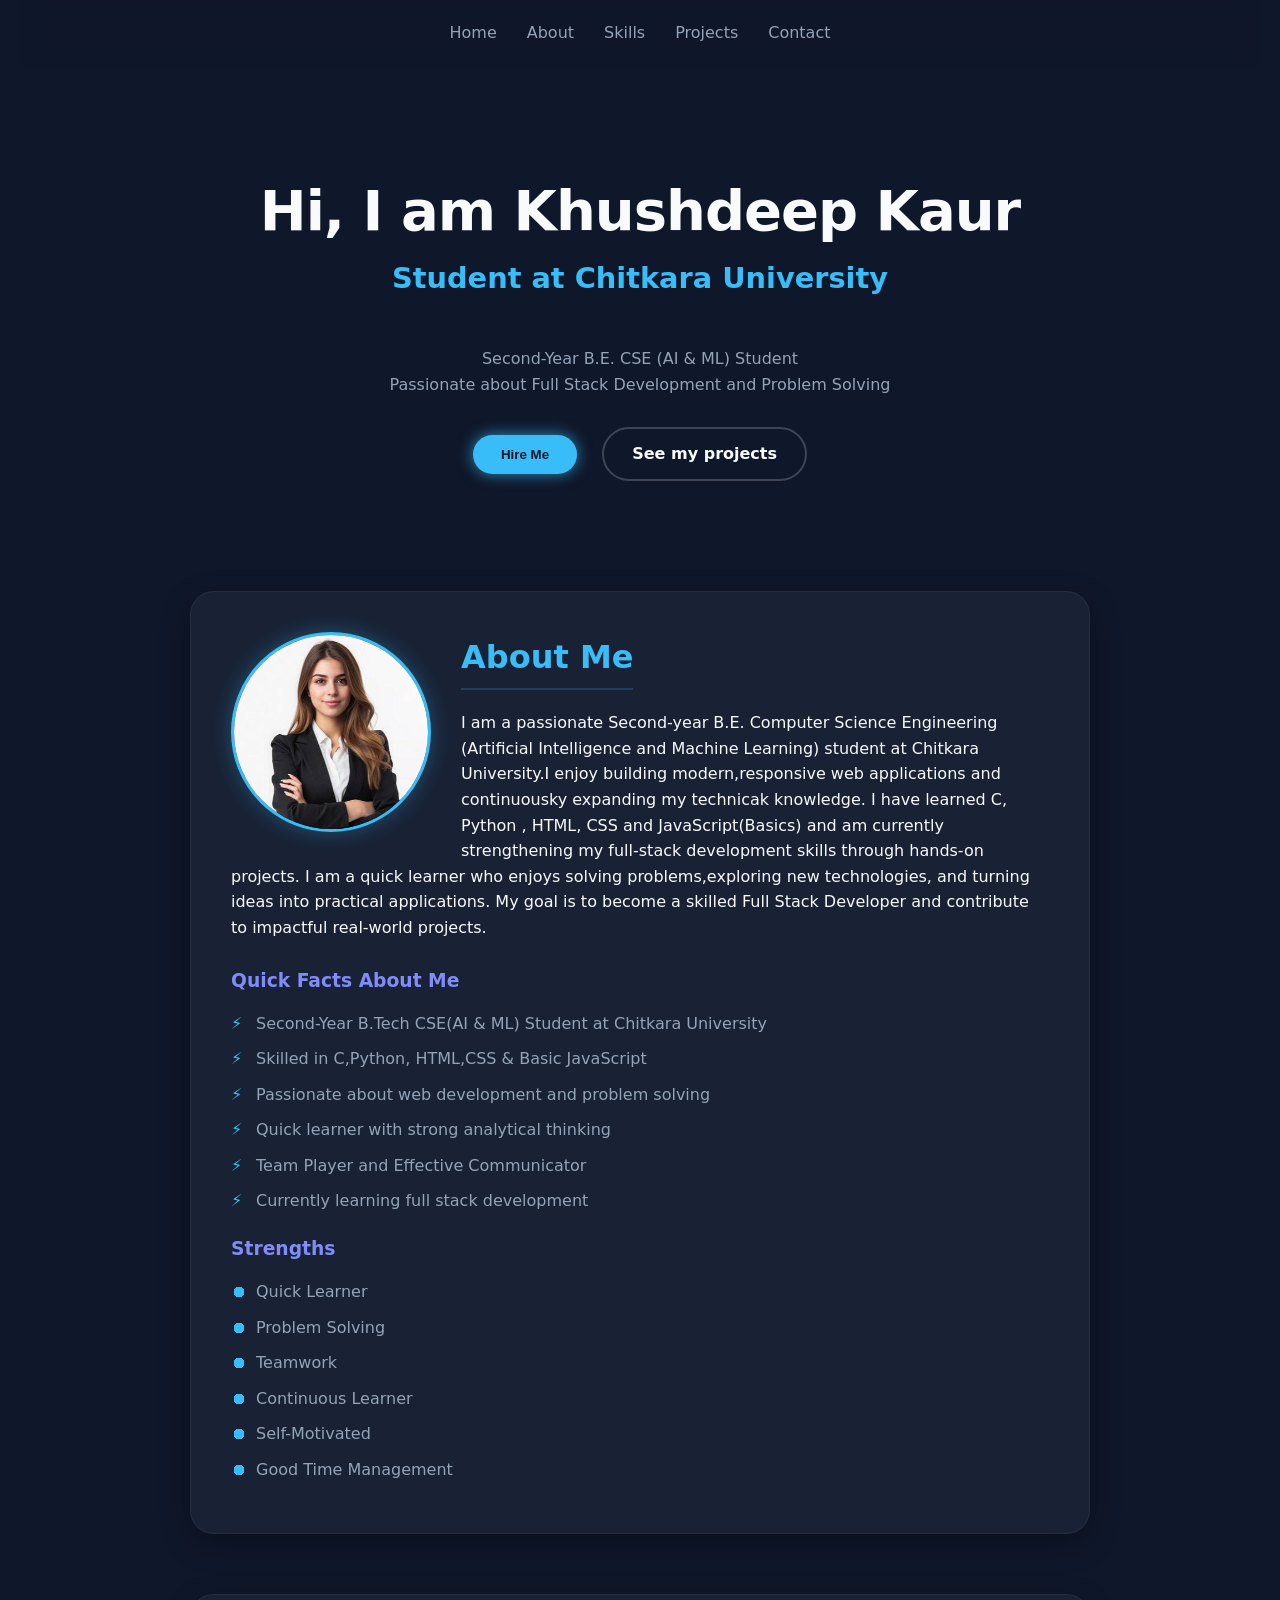
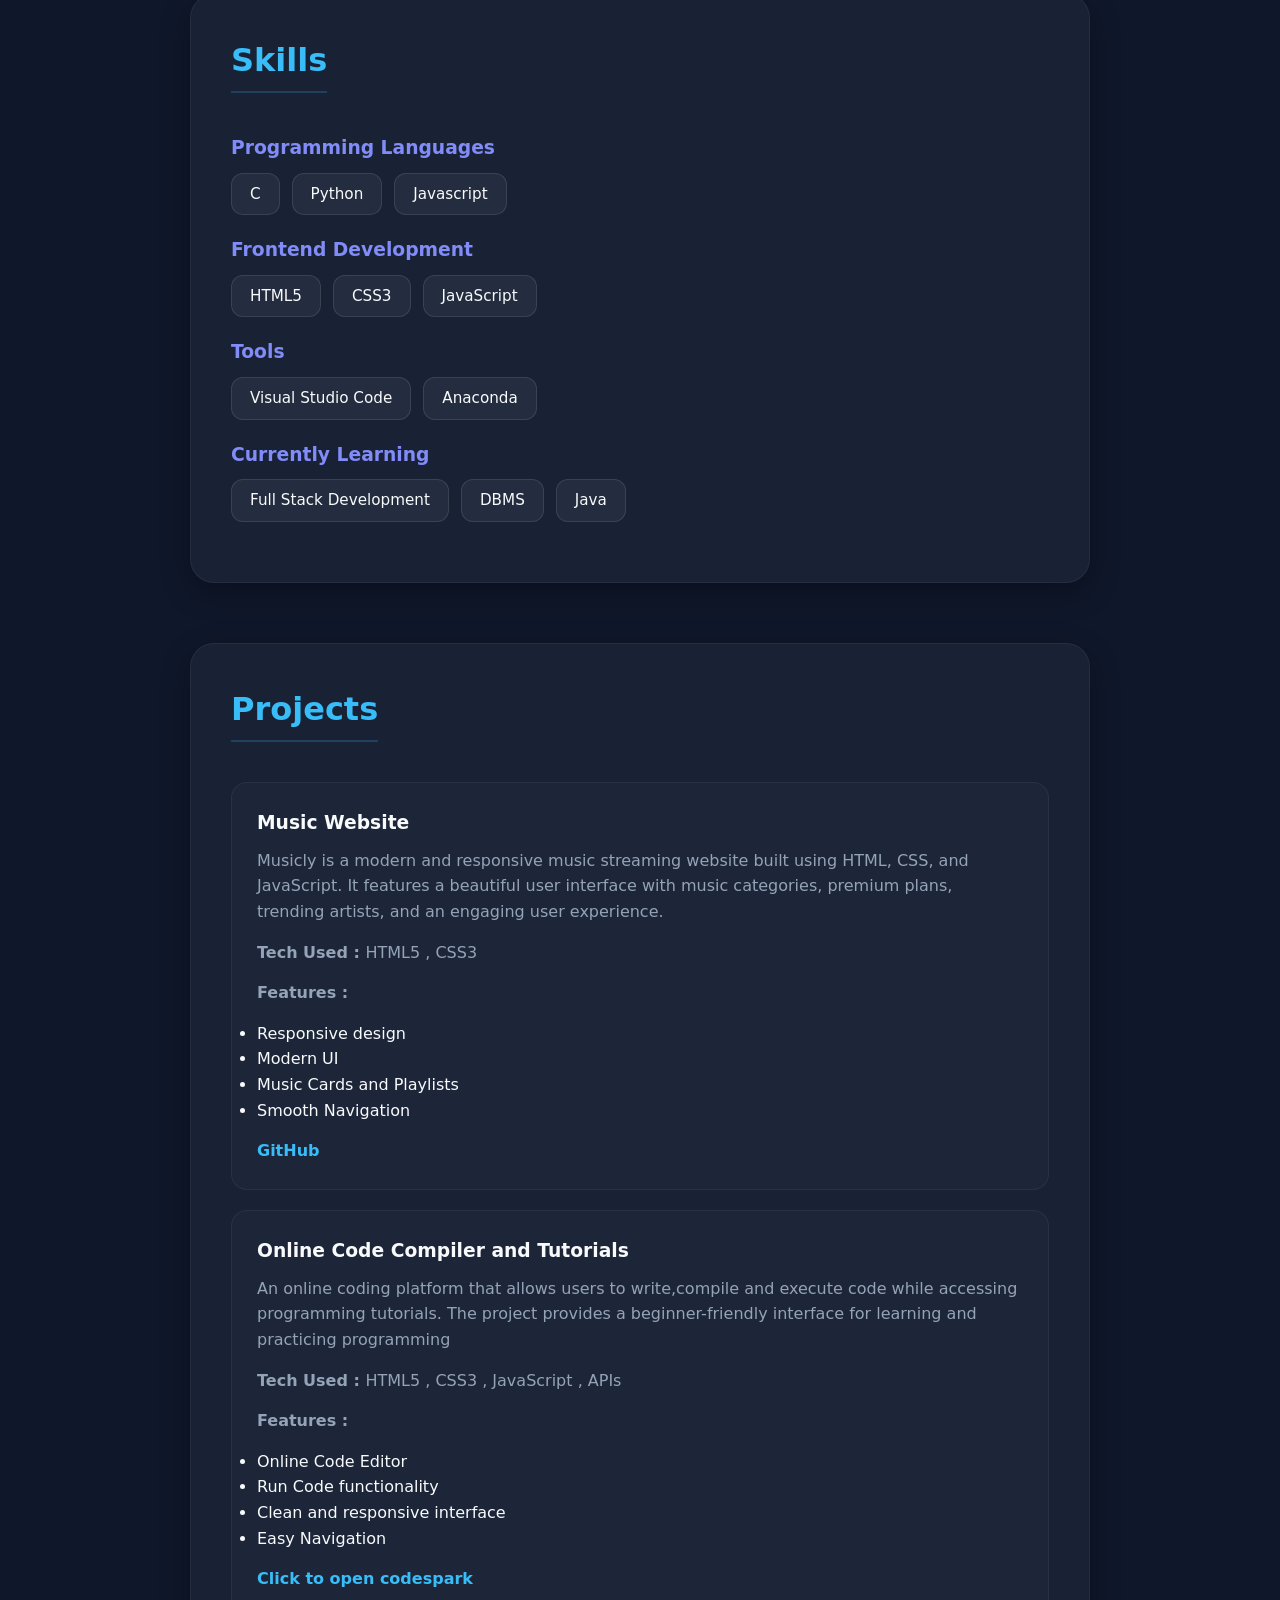
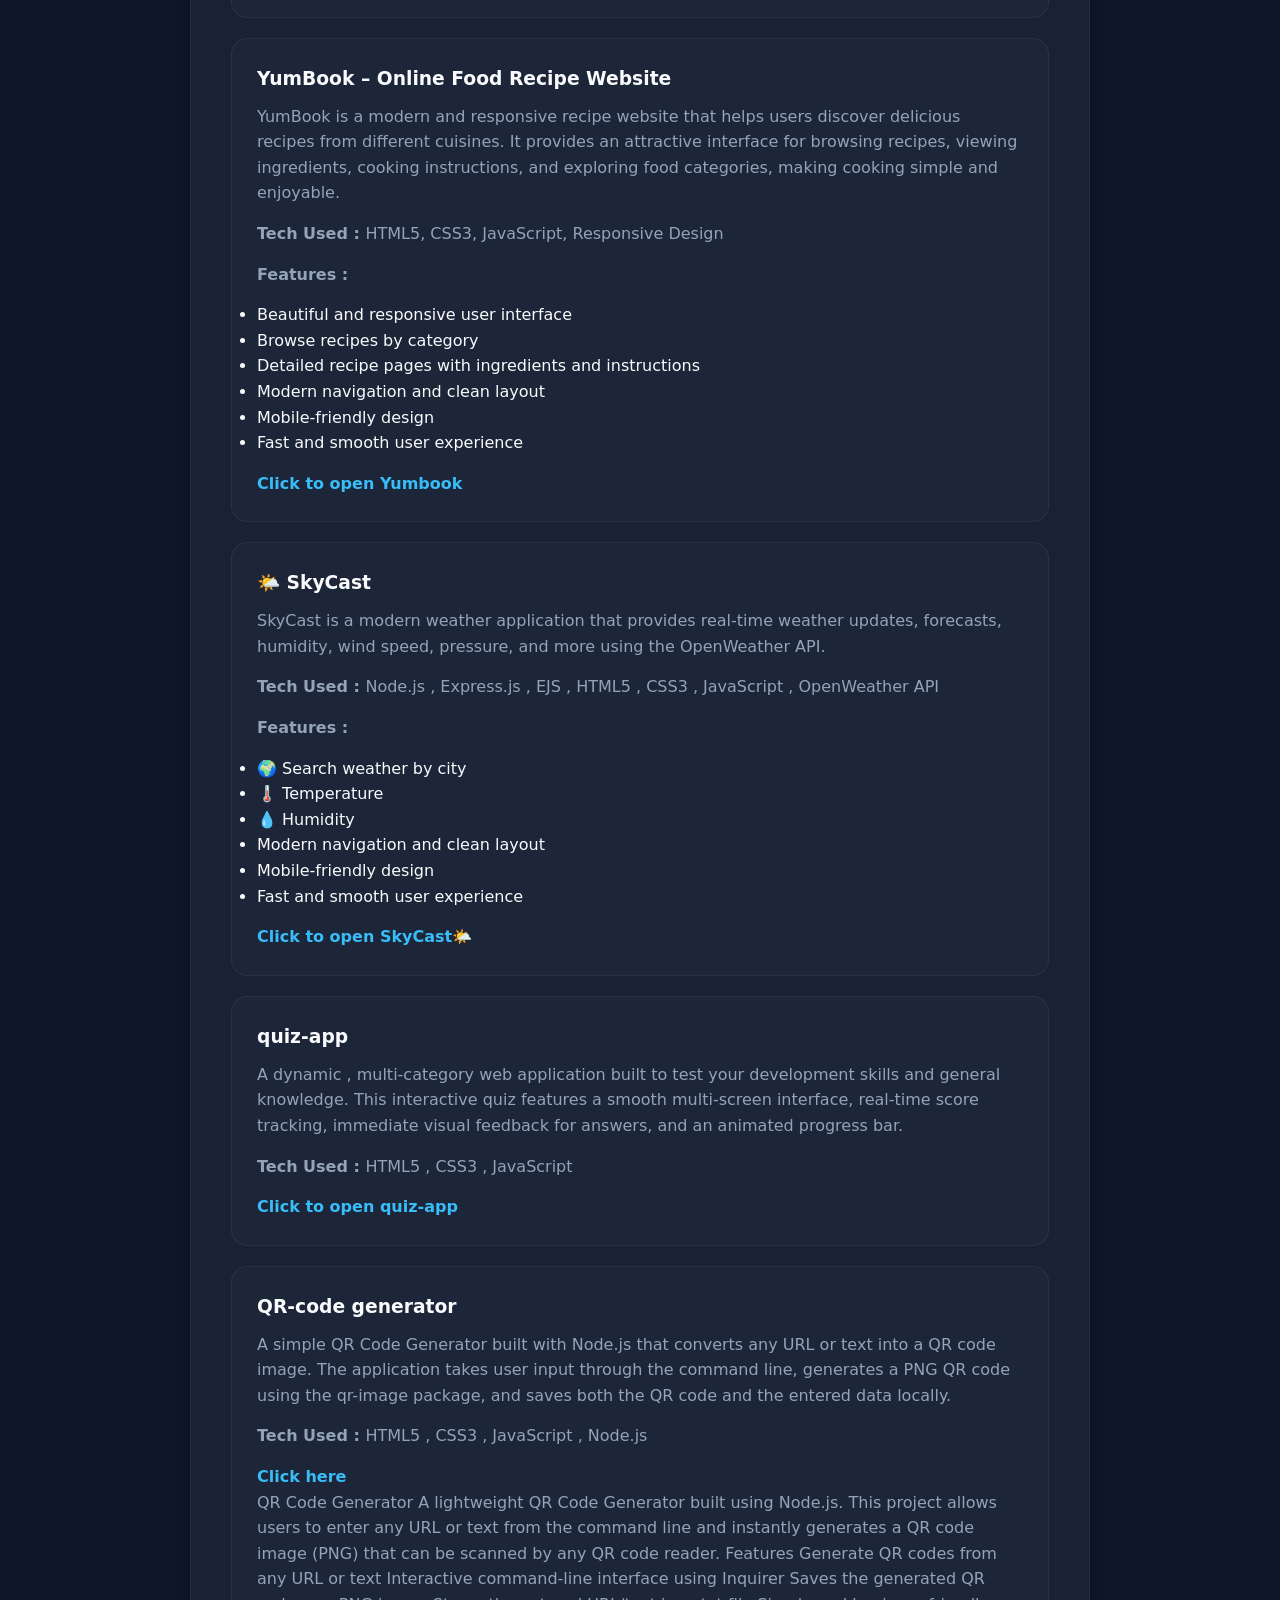
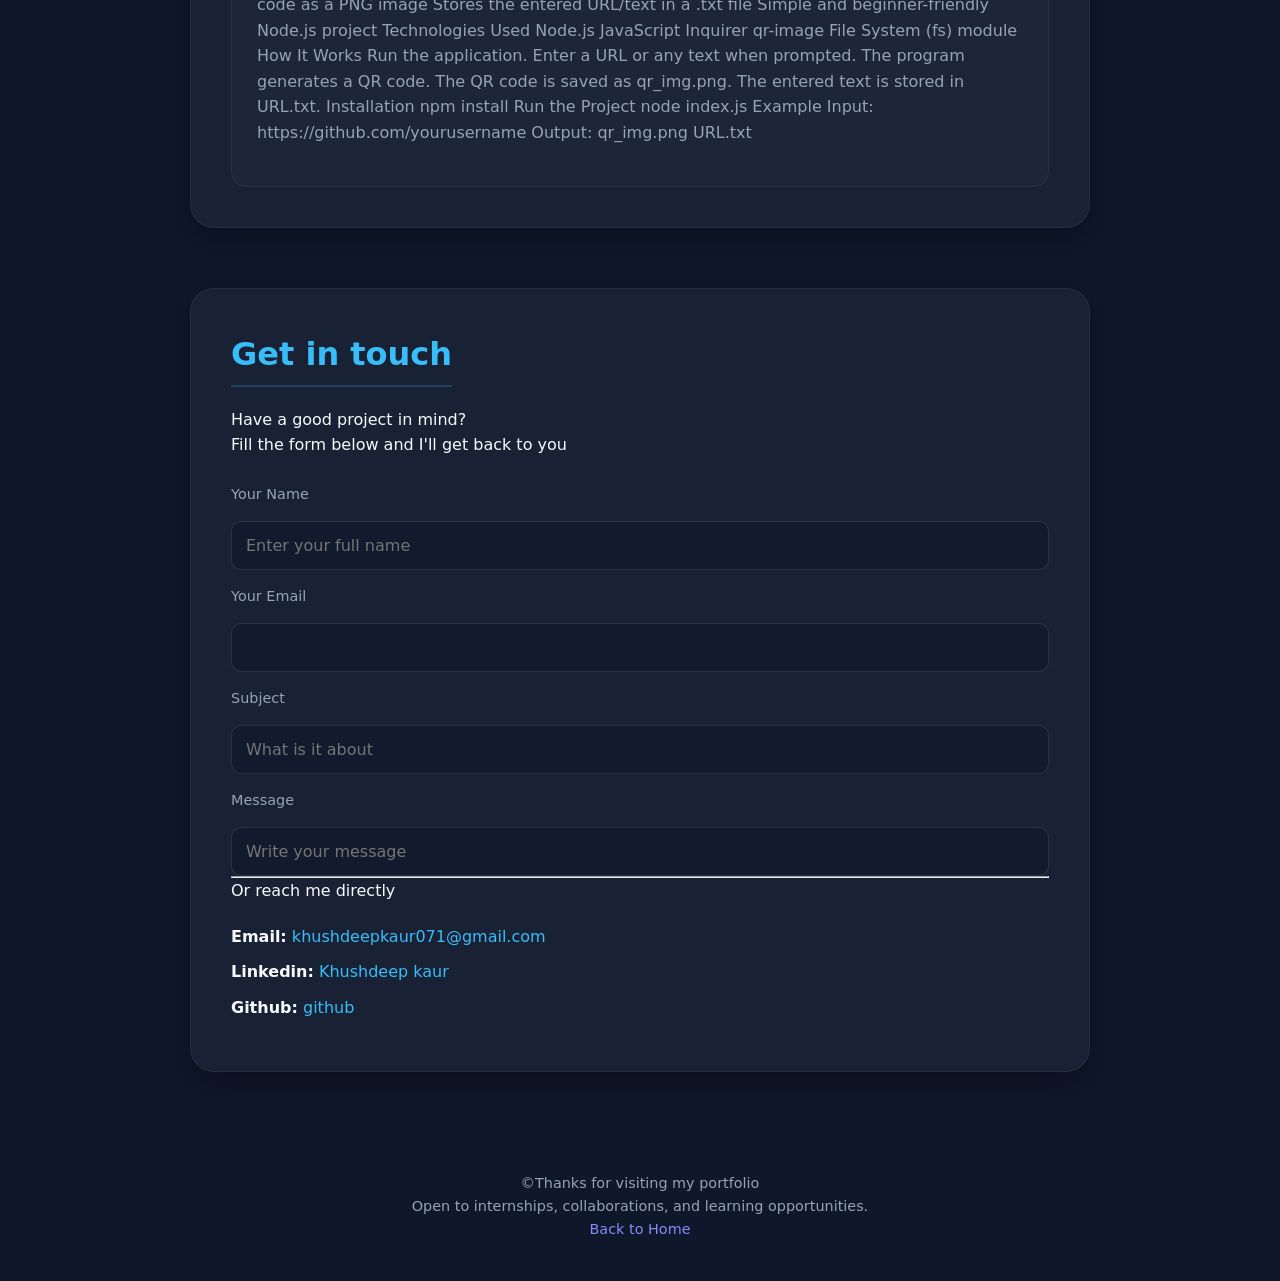
<file: index.html>
<!DOCTYPE html>
<html lang="en">
<head>
    <meta charset="UTF-8">
    <meta name="viewport" content="width=device-width, initial-scale=1.0">
    <meta name="description" content="Portfolio of Khushdeep-full stack development">
    <link rel="stylesheet" href="style.css">
    <title>Khushdeep Portfolio</title>
</head>
<body>
    <nav>
        <a href="#home">Home</a>
        <a href="#about">About</a>
        <a href="#skills">Skills</a>
        <a href="#projects">Projects</a>
        <a href="#contact">Contact</a>
    </nav>
    
    <!-- Hero Section -->
     <section id="home">
        <h1>Hi, I am Khushdeep Kaur</h1>
        <h2>Student at Chitkara University</h2>
        <p>Second-Year B.E. CSE (AI & ML) Student <br>
            Passionate about Full Stack Development and Problem Solving
        </p>
        <button href="#contact">Hire Me</button>
        <a href="#projects">See my projects</a>
     </section>

     <!-- ABOUT -->
     <section id="about">
        <h2> About Me </h2>
        <img 
        src="../image/girl.jpeg"
        alt="Khushdeep"
        width="200"
        height="200"
        />
        <p>I am a passionate Second-year B.E. Computer Science Engineering
            (Artificial Intelligence and Machine Learning) student at Chitkara
            University.I enjoy building modern,responsive web applications and continuousky expanding
            my technicak knowledge. I have learned C, Python , HTML, CSS and JavaScript(Basics)
            and am currently strengthening my full-stack development skills through hands-on
            projects. I am a quick learner who enjoys solving problems,exploring new technologies, and turning ideas into 
            practical applications. My goal is to become a skilled Full Stack Developer and contribute to impactful
            real-world projects.
        </p>
        <h3>Quick Facts About Me</h3>
        <ul id="list1">
            <li>Second-Year B.Tech CSE(AI & ML) Student at Chitkara University</li>
            <li>Skilled in C,Python, HTML,CSS & Basic JavaScript</li>
            <li>Passionate about web development and problem solving</li>
            <li>Quick learner with strong analytical thinking</li>
            <li>Team Player and Effective Communicator</li>
            <li>Currently learning full stack development</li>
        </ul>
        <h3>Strengths</h3>
        <ul type="disc" id="list2">
            <li>Quick Learner</li>
            <li>Problem Solving</li>
            <li>Teamwork</li>
            <li>Continuous Learner</li>
            <li>Self-Motivated</li>
            <li>Good Time Management</li>
        </ul>
     </section>

     <!-- SKILLS -->
     <section id="skills">
        <h2>Skills</h2>
        <h3>Programming Languages</h3>
        <ul>
            <li>C</li>
            <li>Python</li>
            <li>Javascript</li>
        </ul>

        <h3>Frontend Development</h3>
        <ul>
            <li>HTML5</li>
            <li>CSS3</li>
            <li>JavaScript</li>
        </ul>

        <h3>Tools</h3>
        <ul>
            <li>Visual Studio Code</li>
            <li>Anaconda</li>
        </ul>

        <h3>Currently Learning</h3>
        <ul>
            <li>Full Stack Development</li>
            <li>DBMS</li>
            <li>Java</li>
        </ul>
     </section>

     <section id="projects">
        <h2>Projects</h2>
        <article>
            <h3>Music Website</h3>
            <p>Musicly is a modern and responsive music streaming website built using HTML, CSS, and JavaScript. It features a beautiful user interface with music categories, premium plans, trending artists, and an engaging user experience.</p>
            <p><strong>Tech Used : </strong> HTML5 , CSS3</p>
            <p><strong>Features : </strong>
                <ul>
                    <li>Responsive design</li>
                    <li>Modern UI</li>
                    <li>Music Cards and Playlists</li>
                    <li>Smooth Navigation</li>
                </ul>
            </p>
            <a href="https://github.com/khushdeep3338beai25-commits/musicly.git" target="_blank">GitHub</a>
        </article>

        <article>
            <h3>Online Code Compiler and Tutorials</h3>
            <p>An online coding platform that allows users to write,compile and execute code while accessing programming tutorials. The project provides a beginner-friendly interface for learning and practicing programming</p>
            <p><strong>Tech Used : </strong>HTML5 , CSS3 , JavaScript , APIs</p>
            <p><strong>Features : </strong>
                <ul>
                    <li>Online Code Editor</li>
                    <li>Run Code functionality</li>
                    <li>Clean and responsive interface</li>
                    <li>Easy Navigation</li>
                </ul>
            </p>
            <a href="https://codesparrk.vercel.app" target="_blank">Click to open codespark</a>
        </article>

         <article>
            <h3>YumBook – Online Food Recipe Website</h3>
            <p> YumBook is a modern and responsive recipe website that helps users
        discover delicious recipes from different cuisines. It provides an
        attractive interface for browsing recipes, viewing ingredients,
        cooking instructions, and exploring food categories, making cooking
        simple and enjoyable.</p>
            <p><strong>Tech Used : </strong>HTML5, CSS3, JavaScript, Responsive Design</p>
            <p><strong>Features : </strong>
                <ul>
                    <li>Beautiful and responsive user interface</li>
                    <li>Browse recipes by category</li>
                    <li>Detailed recipe pages with ingredients and instructions</li>
                    <li>Modern navigation and clean layout</li>
                    <li>Mobile-friendly design</li>
                    <li>Fast and smooth user experience</li>
                </ul>
            </p>
            <a href="https://yum-book-delta.vercel.app" target="_blank">Click to open Yumbook</a>
        </article>

         <article>
            <h3>🌤️ SkyCast</h3>
            <p> SkyCast is a modern weather application that provides real-time weather updates, forecasts, humidity, wind speed, pressure, and more using the OpenWeather API.</p>
            <p><strong>Tech Used : </strong>Node.js , Express.js , EJS , HTML5 , CSS3 , JavaScript , OpenWeather API</p>
            <p><strong>Features : </strong>
                <ul>
                    <li>🌍 Search weather by city</li>
                    <li>🌡️ Temperature</li>
                    <li>💧 Humidity</li>
                    <li>Modern navigation and clean layout</li>
                    <li>Mobile-friendly design</li>
                    <li>Fast and smooth user experience</li>
                </ul>
            </p>
            <a href="https://sky-cast-three-zeta.vercel.app" target="_blank">Click to open SkyCast🌤️</a>
        </article>

         <article>
            <h3>quiz-app</h3>
            <p> A dynamic , multi-category web application built to test your development skills and general knowledge. This interactive quiz features a smooth multi-screen interface, real-time score tracking, immediate visual feedback for answers, and an animated progress bar.</p>
            <p><strong>Tech Used : </strong> HTML5 , CSS3 , JavaScript </p>
            <a href="https://quiz-app-eight-iota-29.vercel.app" target="_blank">Click to open quiz-app</a>
        </article>

         <article>
            <h3>QR-code generator</h3>
            <p> A simple QR Code Generator built with Node.js that converts any URL or text into a QR code image. The application takes user input through the command line, generates a PNG QR code using the qr-image package, and saves both the QR code and the entered data locally.</p>
            <p><strong>Tech Used : </strong> HTML5 , CSS3 , JavaScript , Node.js </p>
            <a href="https://github.com/khushdeep3338beai25-commits/QR-code-generator-" target="_blank">Click here</a>
             <p>QR Code Generator A lightweight QR Code Generator built using Node.js. This project allows users to enter any URL or text from the command line and instantly generates a QR code image (PNG) that can be scanned by any QR code reader. Features Generate QR codes from any URL or text Interactive command-line interface using Inquirer Saves the generated QR code as a PNG image Stores the entered URL/text in a .txt file Simple and beginner-friendly Node.js project Technologies Used Node.js JavaScript Inquirer qr-image File System (fs) module How It Works Run the application. Enter a URL or any text when prompted. The program generates a QR code. The QR code is saved as qr_img.png. The entered text is stored in URL.txt. Installation npm install Run the Project node index.js Example Input: https://github.com/yourusername Output: qr_img.png URL.txt</p>
        </article>
         
     </section>

     <section id="contact">
        <h2>Get in touch</h2>
        <p>Have a good project in mind?</p>
        <p>Fill the form below and I'll get back to you</p>

        <!-- FORMS -->
         <form action="#" method="post">
            <label for="name">Your Name</label>
            <input type="text"
            id="name"
            placeholder="Enter your full name"
            required>

            <label for="email">Your Email</label>
            <input type="email"
            id="email"
            name="email"
            placehlder="Enter your email"
            required>


            <label for="subject">Subject</label>
            <input type="text"
            id="subject"
            name="subject"
            placeholder="What is it about">

            <label for="message">Message</label>
            <input type="text"
            id="messsage"
            name="message"
            rows="6"
            placeholder="Write your message" required>
         </form>

         <hr/>
         <p>Or reach me directly</p>
         <ul>
            <li>
                <strong>Email:</strong>
                <a href="mailto:khushdeepkaur071@gmail.com">khushdeepkaur071@gmail.com</a>
            </li>
            <li>
                <strong>Linkedin:</strong>
                <a href="https://www.linkedin.com/in/khushdeep-kaur-797545359/">Khushdeep kaur</a>
            </li>
            <li>
                <strong>Github:</strong>
                <a href="https://github.com">github</a>
            </li>
         </ul>
     </section>
     <footer>
        <p>
            &copyThanks for visiting my portfolio<br>
            Open to internships, collaborations, and learning opportunities.
        </p>
        <p>
            <a href="#home">Back to Home</a>
        </p>
     </footer>
</body>
</html>
</file>
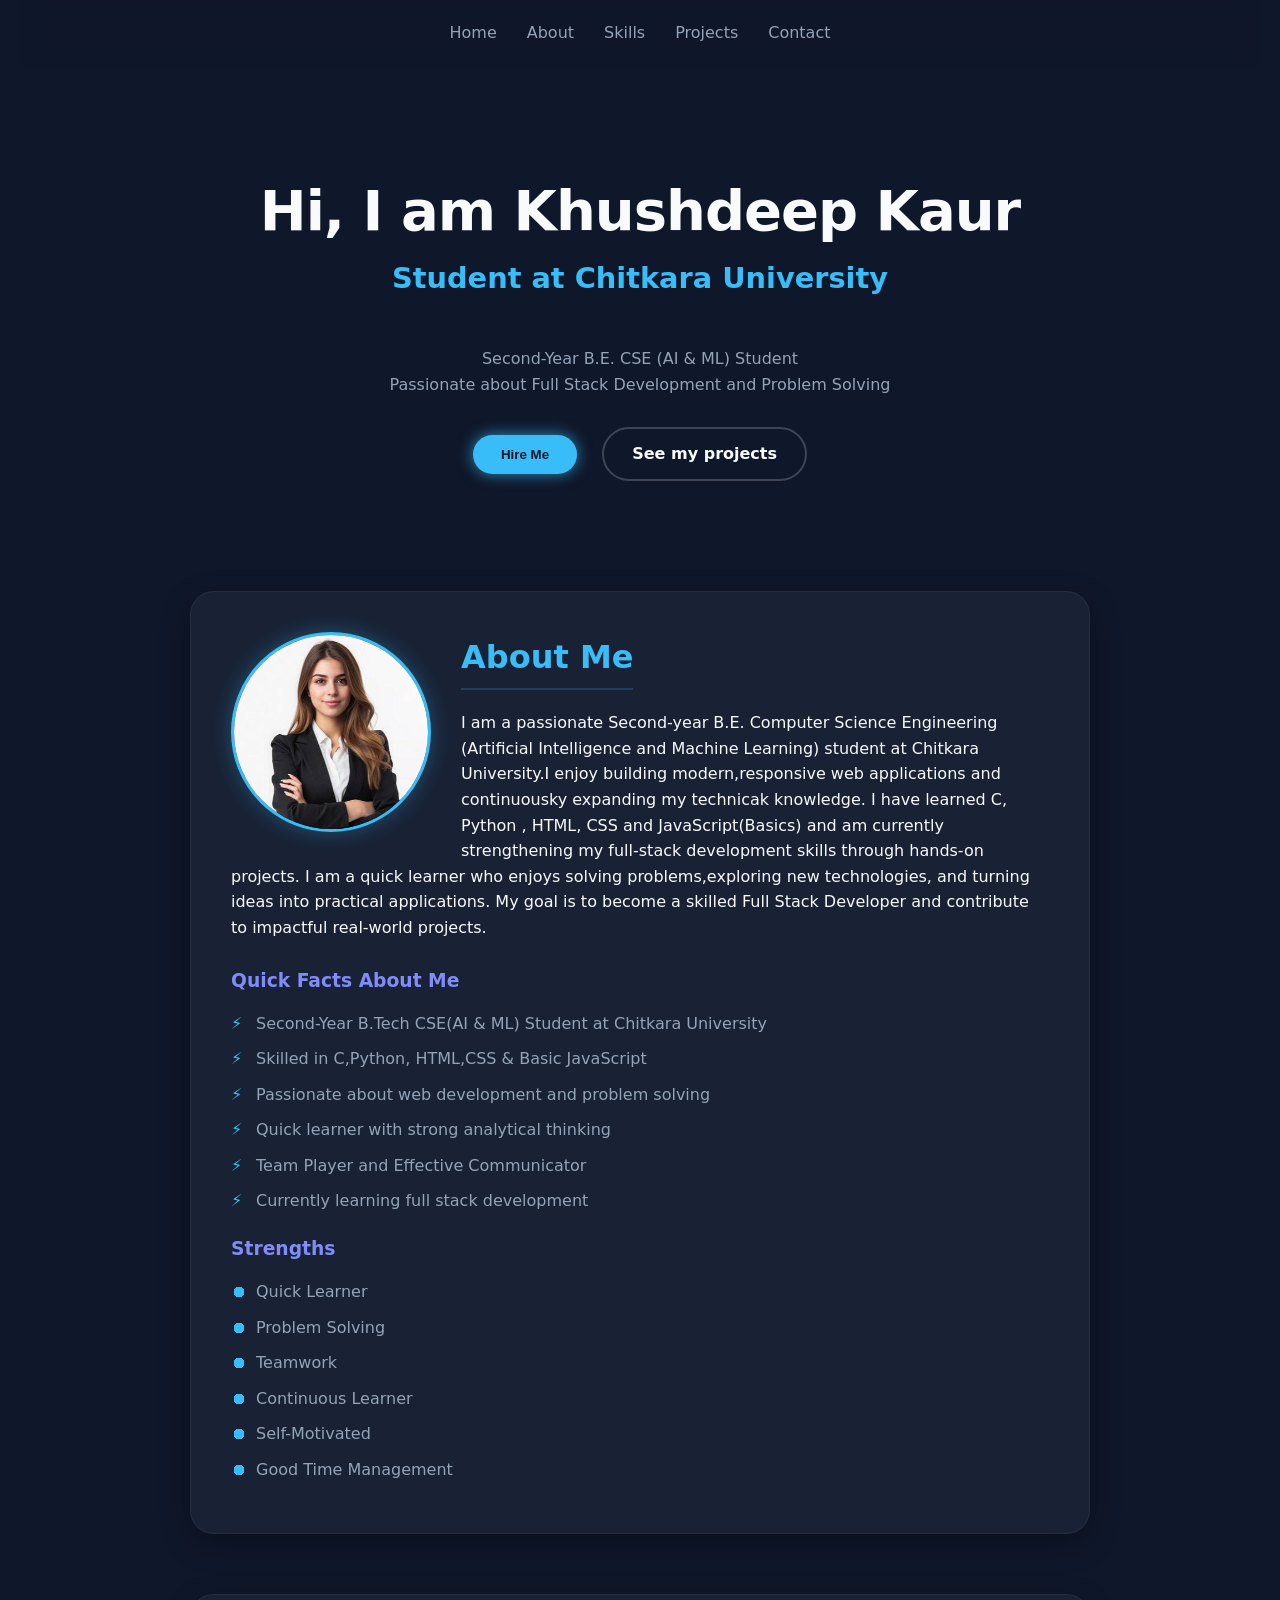
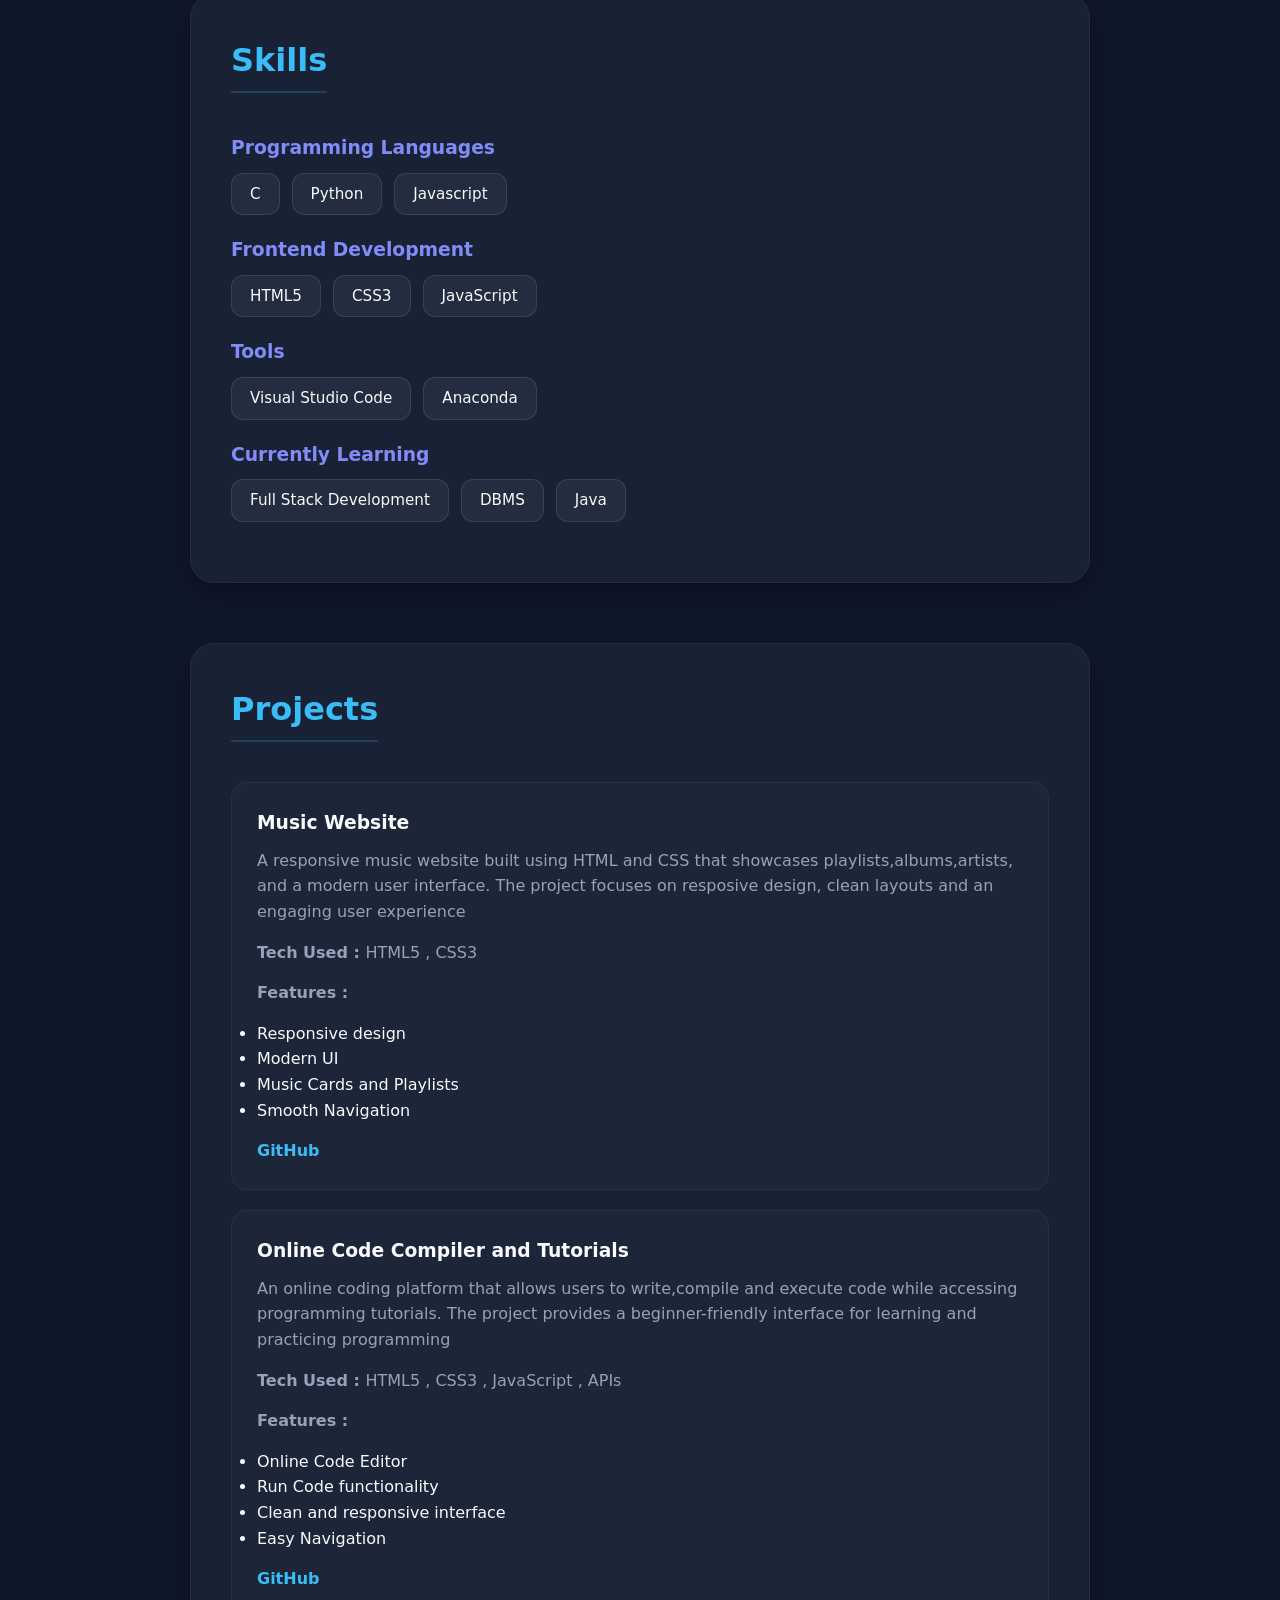
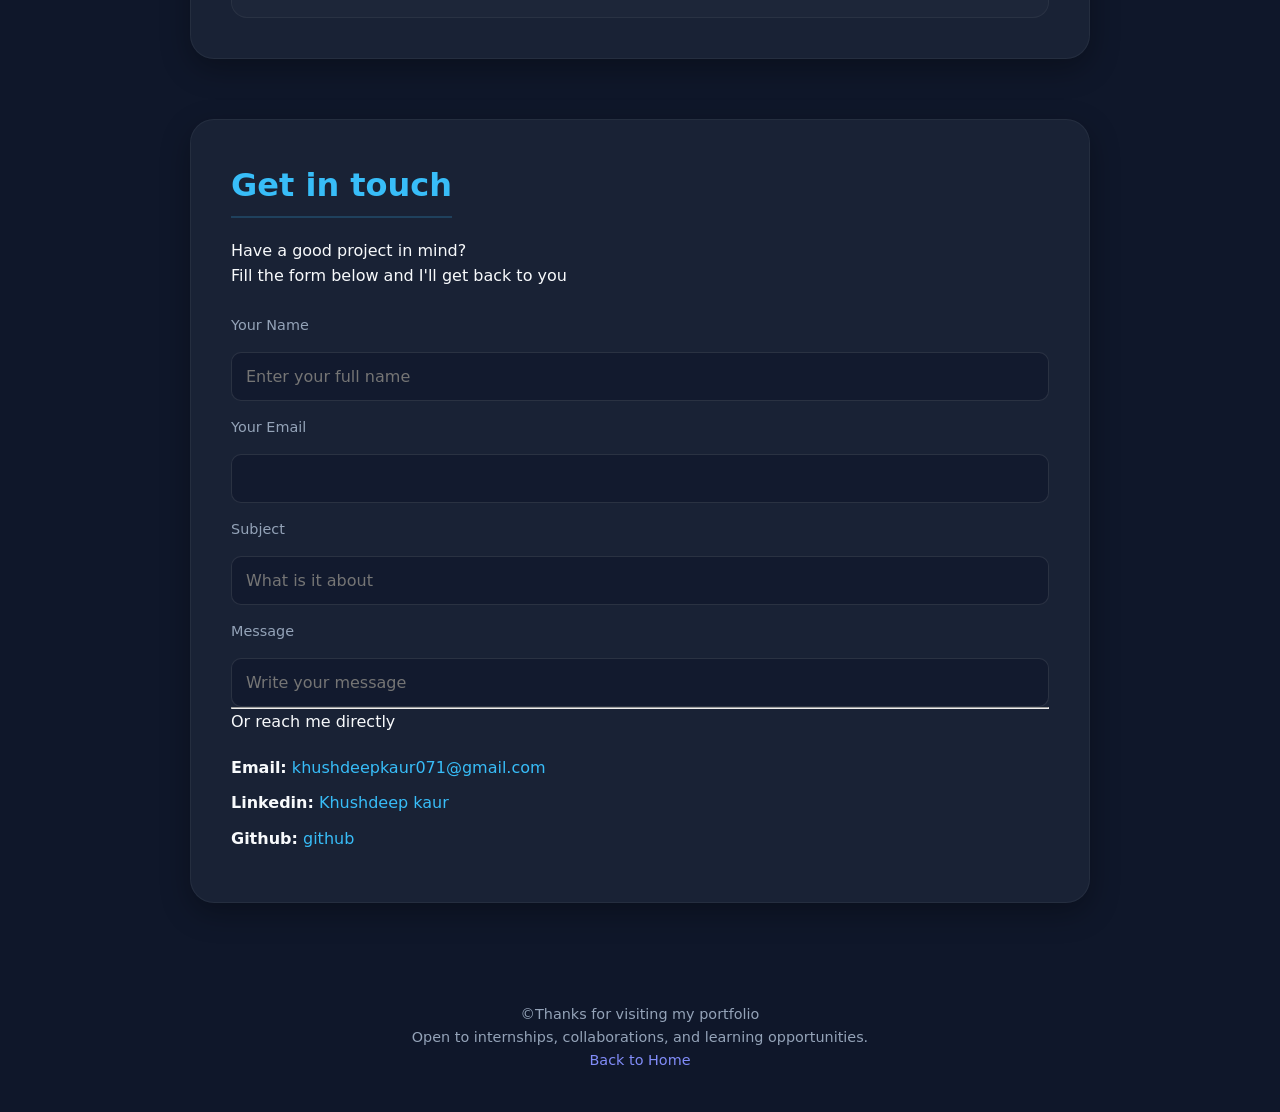
<file: home.html>
<!DOCTYPE html>
<html lang="en">
<head>
    <meta charset="UTF-8">
    <meta name="viewport" content="width=device-width, initial-scale=1.0">
    <meta name="description" content="Portfolio of Khushdeep-full stack development">
    <link rel="stylesheet" href="style.css">
    <title>Khushdeep Portfolio</title>
</head>
<body>
    <nav>
        <a href="#home">Home</a>
        <a href="#about">About</a>
        <a href="#skills">Skills</a>
        <a href="#projects">Projects</a>
        <a href="#contact">Contact</a>
    </nav>
    
    <!-- Hero Section -->
     <section id="home">
        <h1>Hi, I am Khushdeep Kaur</h1>
        <h2>Student at Chitkara University</h2>
        <p>Second-Year B.E. CSE (AI & ML) Student <br>
            Passionate about Full Stack Development and Problem Solving
        </p>
        <button href="#contact">Hire Me</button>
        <a href="#projects">See my projects</a>
     </section>

     <!-- ABOUT -->
     <section id="about">
        <h2>About Me</h2>
        <img 
        src="../image/girl.jpeg"
        alt="Khushdeep"
        width="200"
        height="200"
        />
        <p>I am a passionate Second-year B.E. Computer Science Engineering
            (Artificial Intelligence and Machine Learning) student at Chitkara
            University.I enjoy building modern,responsive web applications and continuousky expanding
            my technicak knowledge. I have learned C, Python , HTML, CSS and JavaScript(Basics)
            and am currently strengthening my full-stack development skills through hands-on
            projects. I am a quick learner who enjoys solving problems,exploring new technologies, and turning ideas into 
            practical applications. My goal is to become a skilled Full Stack Developer and contribute to impactful
            real-world projects.
        </p>
        <h3>Quick Facts About Me</h3>
        <ul id="list1">
            <li>Second-Year B.Tech CSE(AI & ML) Student at Chitkara University</li>
            <li>Skilled in C,Python, HTML,CSS & Basic JavaScript</li>
            <li>Passionate about web development and problem solving</li>
            <li>Quick learner with strong analytical thinking</li>
            <li>Team Player and Effective Communicator</li>
            <li>Currently learning full stack development</li>
        </ul>
        <h3>Strengths</h3>
        <ul type="disc" id="list2">
            <li>Quick Learner</li>
            <li>Problem Solving</li>
            <li>Teamwork</li>
            <li>Continuous Learner</li>
            <li>Self-Motivated</li>
            <li>Good Time Management</li>
        </ul>
     </section>

     <!-- SKILLS -->
     <section id="skills">
        <h2>Skills</h2>
        <h3>Programming Languages</h3>
        <ul>
            <li>C</li>
            <li>Python</li>
            <li>Javascript</li>
        </ul>

        <h3>Frontend Development</h3>
        <ul>
            <li>HTML5</li>
            <li>CSS3</li>
            <li>JavaScript</li>
        </ul>

        <h3>Tools</h3>
        <ul>
            <li>Visual Studio Code</li>
            <li>Anaconda</li>
        </ul>

        <h3>Currently Learning</h3>
        <ul>
            <li>Full Stack Development</li>
            <li>DBMS</li>
            <li>Java</li>
        </ul>
     </section>

     <section id="projects">
        <h2>Projects</h2>
        <article>
            <h3>Music Website</h3>
            <p>A responsive music website built using HTML and CSS that showcases playlists,albums,artists, and a modern user interface. The project focuses on resposive design, clean layouts and an engaging user experience</p>
            <p><strong>Tech Used : </strong> HTML5 , CSS3</p>
            <p><strong>Features : </strong>
                <ul>
                    <li>Responsive design</li>
                    <li>Modern UI</li>
                    <li>Music Cards and Playlists</li>
                    <li>Smooth Navigation</li>
                </ul>
            </p>
            <a href="" target="_blank">GitHub</a>
        </article>

        <article>
            <h3>Online Code Compiler and Tutorials</h3>
            <p>An online coding platform that allows users to write,compile and execute code while accessing programming tutorials. The project provides a beginner-friendly interface for learning and practicing programming</p>
            <p><strong>Tech Used : </strong>HTML5 , CSS3 , JavaScript , APIs</p>
            <p><strong>Features : </strong>
                <ul>
                    <li>Online Code Editor</li>
                    <li>Run Code functionality</li>
                    <li>Clean and responsive interface</li>
                    <li>Easy Navigation</li>
                </ul>
            </p>
            <a href="https://codesparrk.vercel.app" target="_blank">GitHub</a>
        </article>
     </section>

     <section id="contact">
        <h2>Get in touch</h2>
        <p>Have a good project in mind?</p>
        <p>Fill the form below and I'll get back to you</p>

        <!-- FORMS -->
         <form action="#" method="post">
            <label for="name">Your Name</label>
            <input type="text"
            id="name"
            placeholder="Enter your full name"
            required>

            <label for="email">Your Email</label>
            <input type="email"
            id="email"
            name="email"
            placehlder="Enter your email"
            required>


            <label for="subject">Subject</label>
            <input type="text"
            id="subject"
            name="subject"
            placeholder="What is it about">

            <label for="message">Message</label>
            <input type="text"
            id="messsage"
            name="message"
            rows="6"
            placeholder="Write your message" required>
         </form>

         <hr/>
         <p>Or reach me directly</p>
         <ul>
            <li>
                <strong>Email:</strong>
                <a href="mailto:khushdeepkaur071@gmail.com">khushdeepkaur071@gmail.com</a>
            </li>
            <li>
                <strong>Linkedin:</strong>
                <a href="https://www.linkedin.com/in/khushdeep-kaur-797545359/">Khushdeep kaur</a>
            </li>
            <li>
                <strong>Github:</strong>
                <a href="https://github.com">github</a>
            </li>
         </ul>
     </section>
     <footer>
        <p>
            &copyThanks for visiting my portfolio<br>
            Open to internships, collaborations, and learning opportunities.
        </p>
        <p>
            <a href="#home">Back to Home</a>
        </p>
     </footer>
</body>
</html>
</file>
<file: style.css>
/* BODY */
*{
    margin:0;
    padding:0;
    box-sizing:border-box;
}

html{
    scroll-behavior: smooth;
}
body{
    font-family:'Inter',system-ui, sans-serif;
    background-color: #0f172a;
    color:#f8fafc;
    line-height: 1.6;
    padding:0 20px;
}

/* NAVIGATION BAR */
nav{
    display:flex;
    justify-content: center;
    gap:30px;
    padding:20px 0;
    position:sticky;
    top:0;
    background:rgba(15,23,42,0.8);
    backdrop-filter: blur(12px);
    z-index:100;
}

nav a{
    color:#94a3b8;
    text-decoration: none;
    font-weight: 500;
    transition:color 0.3s ease;
}

nav a:hover{
    color:#38bdf8;
}

/* SECTION */
section{
    max-width:900px;
    margin:60px auto;
    padding: 40px;
    background: rgba(30,41,59,0.7);
    border:1px solid rgba(255,255,255,0.05);
    border-radius:24px;
    backdrop-filter: blur(10px);
    box-shadow: 0 10px 30px rgba(0,0,0,0.3);

}

h2{
    font-size: 2rem;
    margin-bottom:20px;
    color:#38bdf8;
    border-bottom: 2px solid rgba(56,189,248,0.2);
    display:inline-block;
    padding-bottom:5px;
}

/* HOME(#home) */
#home{
    text-align:center;
    background:none;
    border:none;
    box-shadow:none;
    backdrop-filter: none;
    padding:40px 20px;
}

#home h1{
    font-size: 3.5rem;
    letter-spacing: -1px;
}

#home h2{
    font-size:1.8rem;
    border:none;
    color:#38bdf8;
    margin-top:10 px;
}

#home p{
    color:#94a3b8;
    max-width: 600px;
    margin:20px auto;
    font-size: 1.1 rem;
}

/* BUTTONS */
#home button,#home a[href="#projects"]{
    display:inline-block;
    padding:12px 28px;
    border-radius:50px;
    font-size:1 rem;
    text-decoration: none;
    font-weight: 600;
    cursor:pointer;
    transition: all 0.3s ease;
    margin: 10px;
}

#home button{
    background:#38bdf8;
    color:#0f172a;
    border:none;
    box-shadow: 0 0 15px rgba(56,189,248,0.7);
}

#home button:hover{
    transform:translateY(-3px);
    box-shadow: 0 0 25px rgba(56,189,248,0.7);
}

#home a[href="#projects"]{
    background:transparent;
    color:#f8fafc;
    border:2px solid rgba(255,255,255,0.2);
}

#home a[href="projects"]:hover{
    border-color:#818cf8;
    background:rgba(129,140,248,0.1);
}

/* ABOUT */
#about img{
    border-radius:50%;
    object-fit:cover;
    border:3px solid #38bdf8;
    box-shadow:0 0 20px rgba(56,189,248,0.3);
    float:left;
    margin-right:30px;
    margin-bottom:20px;
}

#about p{
    margin-bottom: 25px;
    font-size: 1.1 rem;
}

#about h3{
    clear:both;
    margin-top:20px;
    color:#818cf8;
}

#about ul{
    list-style:none;
    margin-top:15px;
}

#about ul li{
    position:relative;
    padding-left:25px;
    margin-bottom:10px;
    color:#94a3b8;
}

#list1 li::before{
    content:"⚡️";
    position:absolute;
    left:0;
    color:#38bdf8;
}

#list2 li::before{
    content:"⏺";
    position:absolute;
    left:0;
    color:#38bdf8;
}

/* SKILLS SECTION */
#skills h3{
    margin:20px 0 10px 0;
    color: #818cf8;
}

#skills ul{
    display:flex;
    flex-wrap:wrap;
    gap:12px;
    list-style:none;
    margin-bottom:20px;
}

#skills ul li{
    background:rgba(255,255,255,0.05);
    padding: 8px 18px;
    border-radius: 12px;
    border: 1px solid rgba(255,255,255,0.1);
    font-size:0.95rem;
    transition: all 0.3s ease;
}

#skills ul li:hover{
    background: rgba(56,189,248,0.15);
    border-color:#38bdf8;
    transform: translateY(-3px);
}

/* PROJECTS */
article{
    background: rgba(255,255,255,0.02);
    border:1px solid rgba(255,255,255,0.05);
    padding: 25px;
    border-radius: 16px;
    margin-top:20px;
    transition:transform 0.3s ease;
}

article:hover{
    transform: scale(1.02);
}

article h3{
    color:#f8fafc;
    margin-bottom: 10px;
}

article p{
    color: #94a3b8;
    margin-bottom: 15px;
}

article a{
    color:#38bdf8;
    text-decoration: none;
    font-weight: bold;
}

/* CONTACT */
form{
    display: flex;
    flex-direction: column;
    gap:15px;
    margin-top:25px;
}

form label {
    font-size: 0.9rem;
    color:#94a3b8;
    font-weight:500;
}

form input{
    background: rgba(15,23,42,0.6);
    border:1px solid rgba(255,255,255,0.1);
    padding:14px;
    border-radius: 10px;
    color:#f8fafc;
    font-family: inherit;
    font-size: 1rem;
    transition:border-color 0.3s ease;
}


form input:focus{
    outline:none;
    margin-top:20px;
}

#contact ul{
    list-style: none;
    margin-top:20px;
}

#contact ul li{
    margin-bottom:10px;
}

#contact a{
    color:#38bdf8;
    text-decoration: none;
}

/* FOOTER */
footer{
    text-align:center;
    padding:40px 0;
    color:#94a3b8;
    font-size: 0.9rem;
}

footer a{
    color:#818cf8;
    text-decoration: none;
}
</file>
